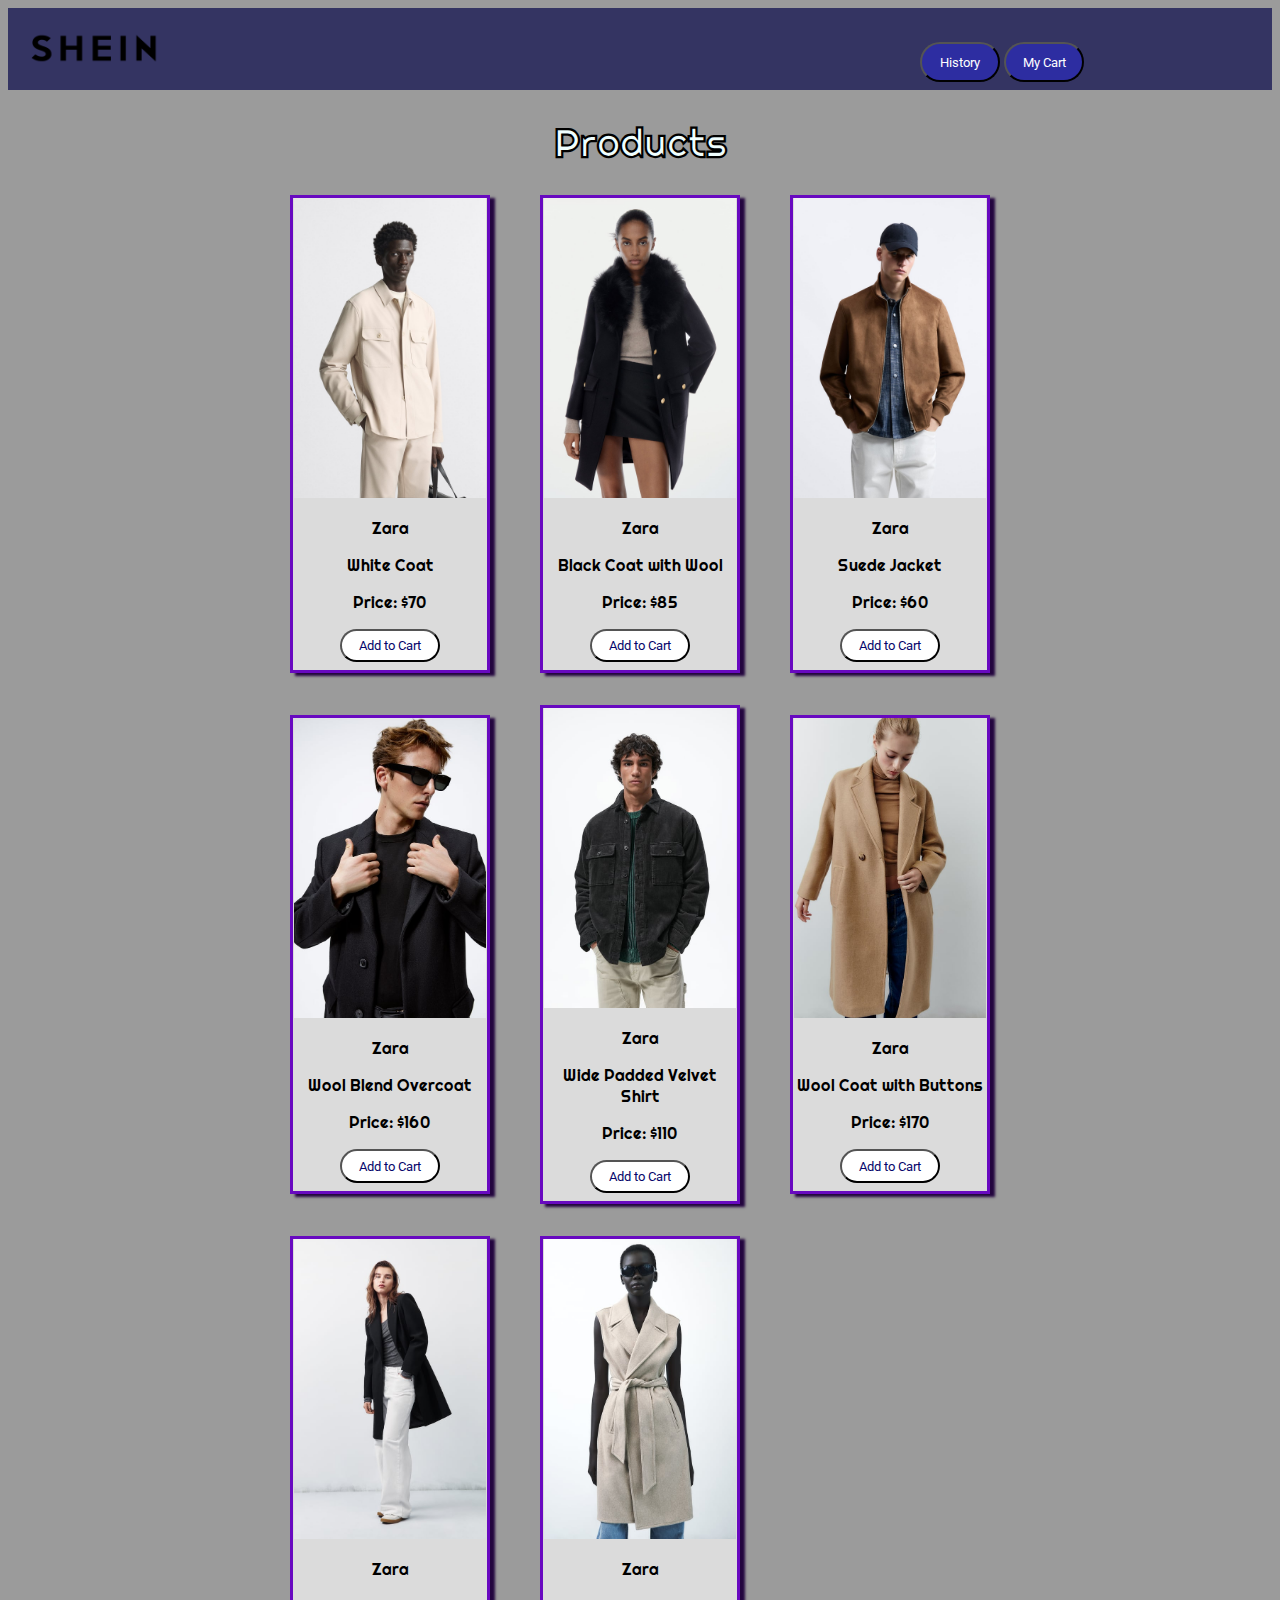
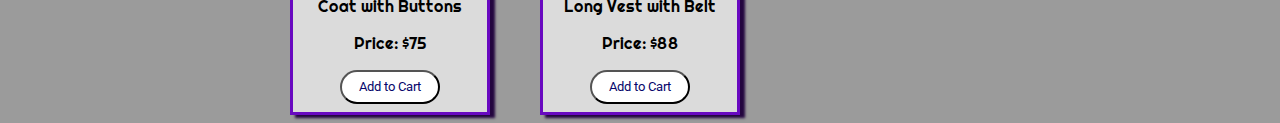
<file: index.html>
<!DOCTYPE html>
<html lang="pt-br">
<head>
    <meta charset="UTF-8">
    <meta name="viewport" content="width=device-width, initial-scale=1.0">
    <link rel="shortcut icon" href="assets/iconfinder-basket-4341280_120547.ico" type="image/x-icon">
    <title>E-Commerce Shop</title>
    <link rel="stylesheet" href="style.css">
</head>
<body>
    <main>
        <section class="cart-closed" id="carrinho">
            <div id="cabeçalho-carrinho">
                <p>My Cart</p>
                <button style="height: 1.7em; color: antiquewhite; background-color: rgb(194, 0, 0);" onclick="fecharCarrinho()" id="fechar">X</button>
            </div>
            
            <section id="Produtos-Carrinho">
                <article id="compra-final">
                    
                    <img id="robo" style="height: 8em;" src="assets/img/product-1.jpg" alt="imagem-carrinho">
                    
                
                <p class="roupa" id="amor">White Coat</p>
            
                    <p id="paixao">Size: M</p>
                   <p id="meteoro">Price: $70</p>
                
                </article>
            <a href="checkout.html"><button style="height: 2.5em;width: 10em;font-size: 0.9em;" class="onepiece">Finish Buy</button></a>
        </section>
        </section>
            
        <header class="logo">
            <a href="index.html"><img class="hashtag" src="assets/logo/shein-logo.png" alt="logo"></a>

            <div style="margin-top: -50px; margin-left: 57em; margin-right: 15px; margin-bottom: 0; height: 3em; ">
            <a href="histórico.html"><button id="purchases" class="button">History</button></a>
            <button id="purchases-2" onclick="abrirCarrinho()" class="button">My Cart</button>
            </div>
            
        </header>
            <div>
            <h1>Products</h1>
            </div>
       <section class="cata" id="container-produto">
        
        <div class="catalogo" id="card-produto-1">
            <img style="height: 300px;" src="assets/img/product-1.jpg" alt="produto 1" >
            <p class="sukuna">Zara</p>
            <p>White Coat</p>
            <p>Price: $70</p>
            <button class="onepiece" onclick="AddtoCart2()">Add to Cart</button>

        </div>

        <div class="catalogo" id="card-produto-2">
            <img style="height: 300px;" src="assets/img/product-2.jpg" alt="produto 2" >
            <p>Zara</p>
            <p>Black Coat with Wool</p>
            <p>Price: $85</p>
            <button class="onepiece" onclick="AddtoCart()">Add to Cart</button>

        </div>

        <div class="catalogo" id="card-produto-3">
            <img style="height: 300px;" src="assets/img/product-3.jpg" alt="produto 3" >
            <p>Zara</p>
            <p>Suede Jacket</p>
            <p>Price: $60</p>
            <button class="onepiece" onclick="AddtoCart3()">Add to Cart</button>

        </div>

        <div class="catalogo" id="card-produto-4">
            <img style="height: 300px;" src="assets/img/product-4.jpg" alt="produto 4" >
            <p>Zara</p>
            <p>Wool Blend Overcoat</p>
            <p>Price: $160</p>
            <button class="onepiece" onclick="AddtoCart4()">Add to Cart</button>

        </div>

        <div class="catalogo" id="card-produto-5">
            <img style="height: 300px;" src="assets/img/product-5.jpg" alt="produto 5" >
            <p>Zara</p>
            <p>Wide Padded Velvet Shirt</p>
            <p>Price: $110</p>
            <button class="onepiece" onclick="AddtoCart5()">Add to Cart</button>

        </div>

        <div class="catalogo" id="card-produto-6">
            <img style="height: 300px;" src="assets/img/product-6.jpg" alt="produto 6" >
            <p>Zara</p>
            <p>Wool Coat with Buttons</p>
            <p>Price: $170</p>
            <button class="onepiece" onclick="AddtoCart6()">Add to Cart</button>

        </div>

        <div class="catalogo" id="card-produto-7">
            <img style="height: 300px;" src="assets/img/product-7.jpg" alt="produto 7" >
            <p class="rotulo">Zara</p>
            <p>Coat with Buttons</p>
            <p>Price: $75</p>
            <button class="onepiece" onclick="AddtoCart7()">Add to Cart</button>

        </div>

        <div class="catalogo" id="card-produto-8">
            <img style="height: 300px;" src="assets/img/product-8.jpg" alt="produto 8" >
            <p>Zara</p>
            <p>Long Vest with Belt</p>
            <p>Price: $88</p>
            <button class="onepiece" onclick="AddtoCart8()">Add to Cart</button>

        </div>
        
       </section>
    </main>
    <script src="main.js">
        
    </script>
</body>
</html>
</file>
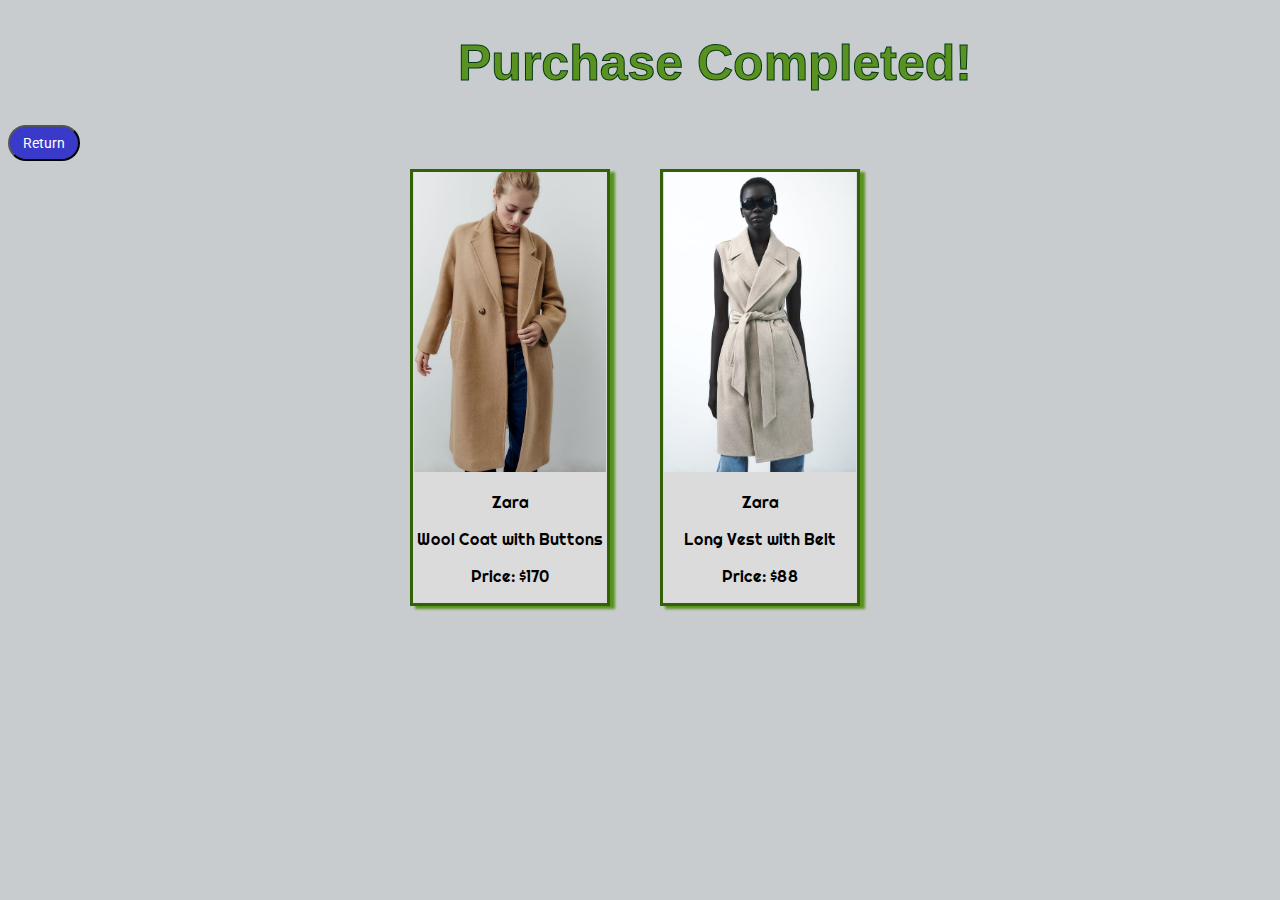
<file: checkout.html>
<!DOCTYPE html>
<html lang="en">
<head>
    <meta charset="UTF-8">
    <meta name="viewport" content="width=device-width, initial-scale=1.0">
    <link rel="shortcut icon" href="assets/iconfinder-basket-4341280_120547.ico" type="image/x-icon">
    <title>Checkout Page</title>
    <link rel="stylesheet" href="style.css">
    <style>
        body {
            background-color: rgb(201, 204, 206);
        }

        #container-produto {
        background-color: rgb(201, 204, 206);
    
        }

        h1 {
            width: fit-content;
            font-size: 50px;
            color: rgb(89, 146, 32);
            font-style: bold;
            font-family:  Arial;
            -webkit-text-stroke-width: 1px;
            -webkit-text-stroke-color: #033617;
            margin-left: 9em;
        }

        .catalogo {
            border-style: solid;
            border-color: rgb(51, 97, 8);
            box-shadow: 5px 2.5px 2.5px rgb(89, 146, 32);
            background-color: rgb(219, 219, 219);
        }

        button {
            background-color: rgb(57, 57, 202);
            color: white;
            height: 2.5em;
            width: 5em;
            font-size: 0.9em;
        }

        button:hover {
            background-color: white;
            color: rgb(5, 5, 107);

        }
    </style>
</head>
<body>
    <h1>Purchase Completed!</h1>
    <a href="index.html"><button>Return</button></a>

    <section style="margin-left: 15em;" class="cata" id="container-produto">
        <div class="catalogo" id="card-produto-6">
            <img style="height: 300px;" src="assets/img/product-6.jpg" alt="produto 6" >
            <p>Zara</p>
            <p>Wool Coat with Buttons</p>
            <p>Price: $170</p>
            

        </div>

        <div class="catalogo" id="card-produto-8">
            <img style="height: 300px;" src="assets/img/product-8.jpg" alt="produto 8" >
            <p>Zara</p>
            <p>Long Vest with Belt</p>
            <p>Price: $88</p>
            

        </div>
    

    <script src="main.js"></script>
</body>
</html>
</file>
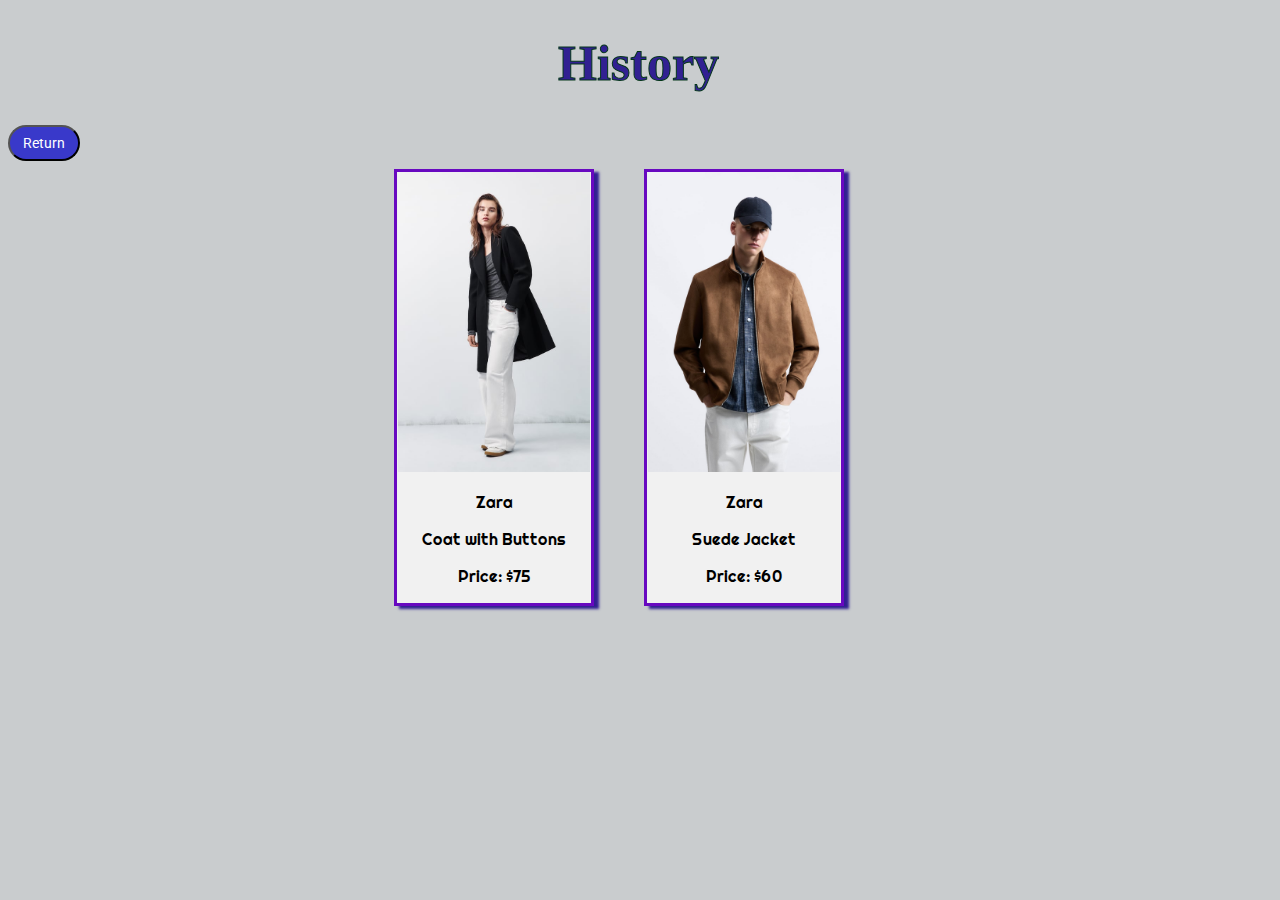
<file: histórico.html>
<!DOCTYPE html>
<html lang="en">
<head>
    <meta charset="UTF-8">
    <meta name="viewport" content="width=device-width, initial-scale=1.0">
    <link rel="shortcut icon" href="assets/iconfinder-basket-4341280_120547.ico" type="image/x-icon">
    <title>History Page</title>
    <link rel="stylesheet" href="style.css">
    <style>
        @import url('https://fonts.googleapis.com/css2?family=Inter:wght@400;700&family=Righteous&display=swap');

        body {
            background-color: rgb(201, 204, 206);
        }

        #container-produto {
        background-color: rgb(201, 204, 206);
    
        }

        h1 {
            width: fit-content;
            font-size: 50px;
            color: rgb(49, 32, 146);
            font-style: bold;
            font-family: 'Inter:wght@400;700&family=Righteous&display=swap';
            -webkit-text-stroke-width: 1px;
            -webkit-text-stroke-color: #033617;
            margin-left: 11em;
        }

        .catalogo {
            border-style: solid;
            border-color: rgb(104, 9, 192);
            box-shadow: 5px 2.5px 2.5px rgb(49, 32, 146);
            background-color: rgb(241, 241, 241);
        }

        button {
            background-color: rgb(57, 57, 202);
            color: white;
            height: 2.5em;
            width: 5em;
            font-size: 0.9em;
        }

        button:hover {
            background-color: white;
            color: rgb(5, 5, 107);

        }

    </style>
</head>
<body>
    <h1>History</h1>
    <a href="index.html"><button>Return</button></a>

    <section style="margin-left: 13em;" class="cata" id="container-produto">
        <div class="catalogo" id="card-produto-7">
            <img style="height: 300px;" src="assets/img/product-7.jpg" alt="produto 7" >
            <p>Zara</p>
            <p>Coat with Buttons</p>
            <p>Price: $75</p>
            

        </div>

        <div class="catalogo" id="card-produto-3">
            <img style="height: 300px;" src="assets/img/product-3.jpg" alt="produto 3" >
            <p>Zara</p>
            <p>Suede Jacket</p>
            <p>Price: $60</p>
            

        </div>

    <script src="main.js"></script>
</body>
</html>
</file>
<file: style.css>
@import url('https://fonts.googleapis.com/css2?family=Inter:wght@400;700&family=Righteous&display=swap');

@import url('https://fonts.googleapis.com/css2?family=Roboto:wght@900&display=swap');


body {
    background-color: rgb(155, 155, 155);
}

img {
    height: 300px;
    
}

#container-produto {
    background-color: rgb(155, 155, 155);
    
}

.marca {
    color: blue;
}

.cata {
    
    align-items: center;
    justify-content: center;
    
    display: grid;
  grid-template-columns: 200px 200px 200px;
  grid-column-gap: 50px;
  grid-row-gap: 2em;
  
  
}

.logo {
    
    background-color: rgba(9, 9, 73, 0.705);
    box-shadow: inset;
    
}

.hashtag {
    height: 5em;
    padding-left: 1em;
    
    

}

.button {
    width: 80px;
    height:40px;
    
    
}

.catalogo {
    border-style: solid;
    border-color: rgb(104, 9, 192);
    box-shadow: 5px 2.5px 2.5px rgb(35, 5, 63);
    background-color: rgb(219, 219, 219);
    text-align: center;
}

#carrinho {
    position: fixed;
    margin-top: 0;
    
    margin-right: 15px;
    margin-bottom: 0;
    align-items: end;
    justify-content: end;
    background-color: rgb(22, 22, 73);
    height: 100vh;
    width: 30em;
    color: aliceblue;
    
}

#cabeçalho-carrinho {
    display: flex;
    margin: 1em;
    
}

#fechar {
    margin-left: 6em;
}

#Produtos-Carrinho {
    margin-left: 10px;
    padding-left: 0.7em;
}

.cart {
    
    margin-left: 70em;
}

.cart-closed {
    margin-left: 90em
}

.roupa {
    padding-right: 40em;
    margin-right: 40em;
    white-space: nowrap;
    overflow: hidden;
    text-overflow: ellipsis;
    
}



p {
    font-family: 'Righteous', cursive;
}

button {
    font-family: 'Roboto', sans-serif;
}

#robo {
    border-style: solid;
    border-color: aliceblue;
    box-shadow: 5px 2.5px 2.5px rgb(174, 177, 180);
}

img {
    max-width: 12em;
    object-fit: cover;
    
    
}

.sukuna {
    text-align: center;
}

button {
    margin-bottom: 8px;
}

#purchases, #purchases-2 {
    background-color: rgb(45, 45, 161);
    color: white;
}

#purchases:hover, #purchases-2:hover {
    background-color: white;
    color: rgb(5, 5, 107);
}

.onepiece {
    background-color: white;
    color: rgb(5, 5, 107);
    height: 2.5em;
    width: 7.5em;
}

.onepiece:hover {
    background-color: rgb(45, 45, 161);
    color: white;
}

h1 {
    text-align: center;
    font-family: 'Righteous';
    color: azure;
    font-size: 2.5em;
    -webkit-text-stroke-width: 1px;
    -webkit-text-stroke-color: #000000;
}

button {
    border-radius: 20px;
}
</file>
